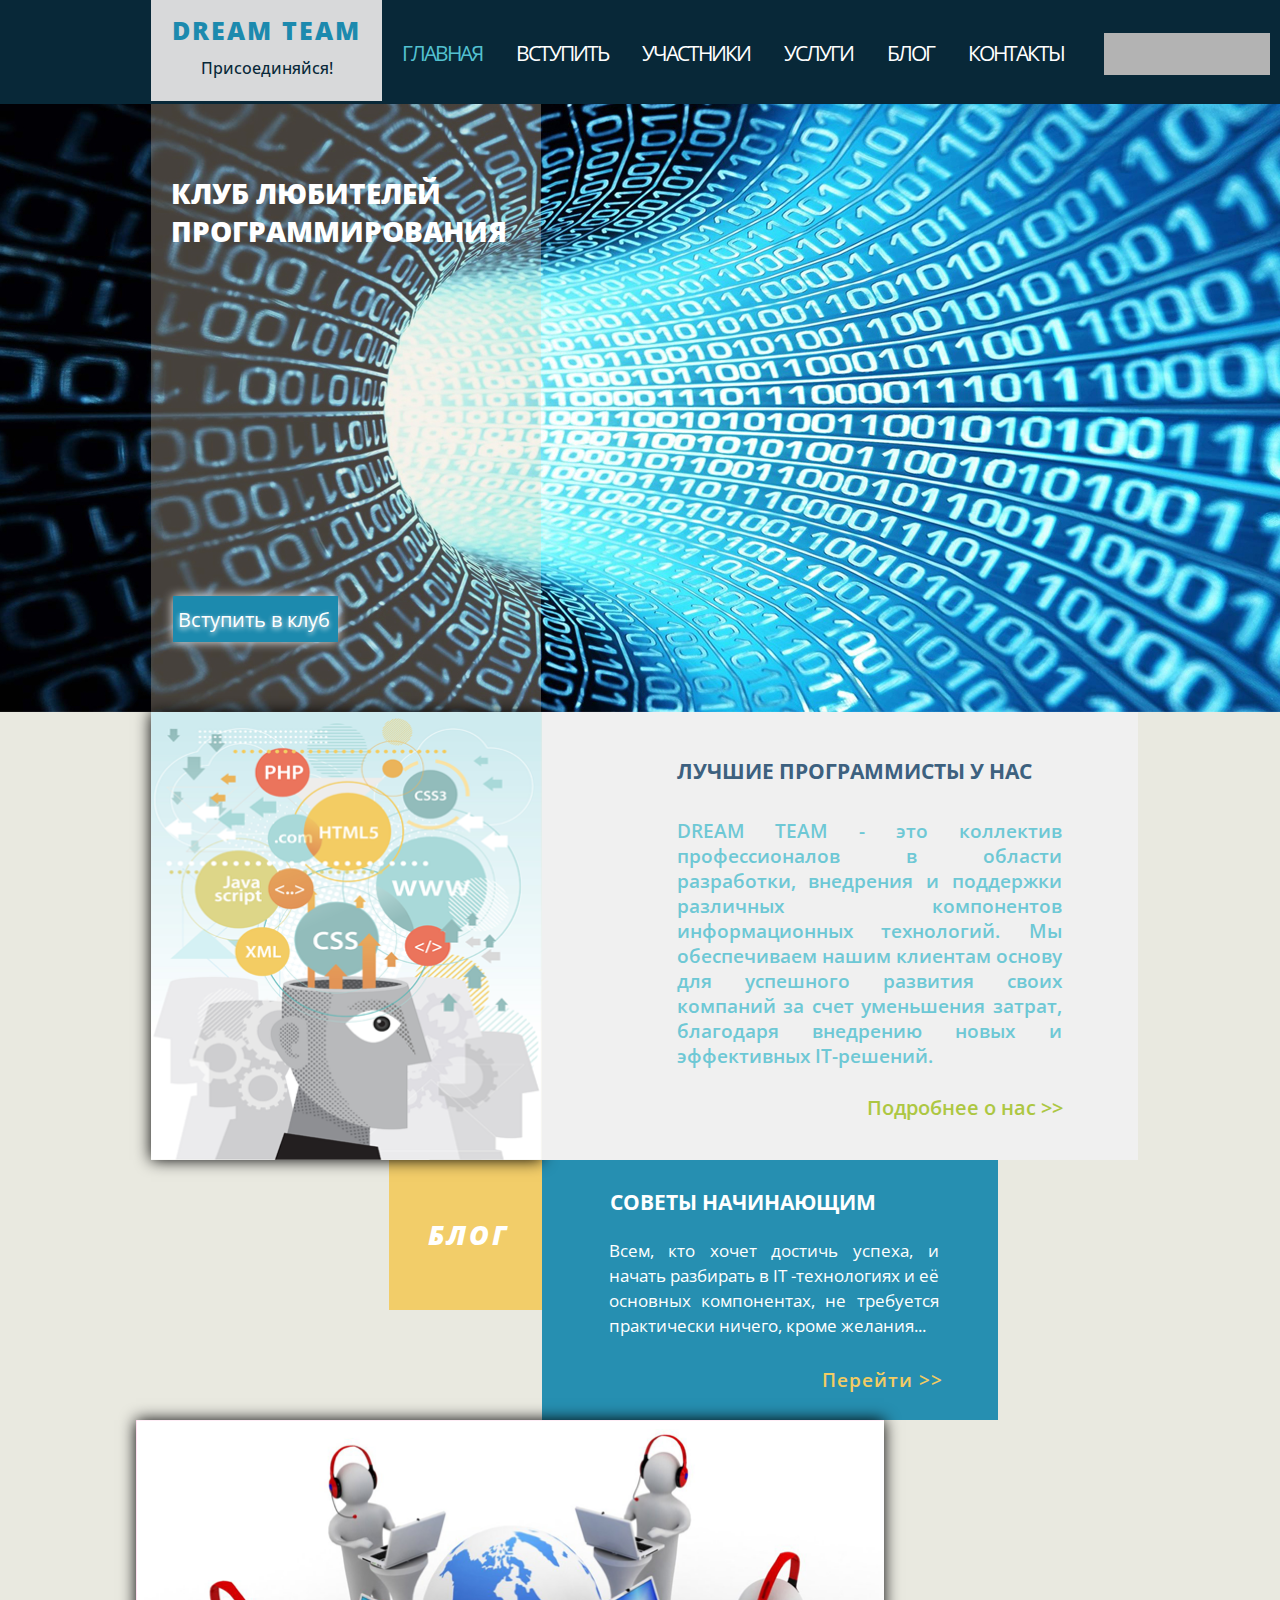
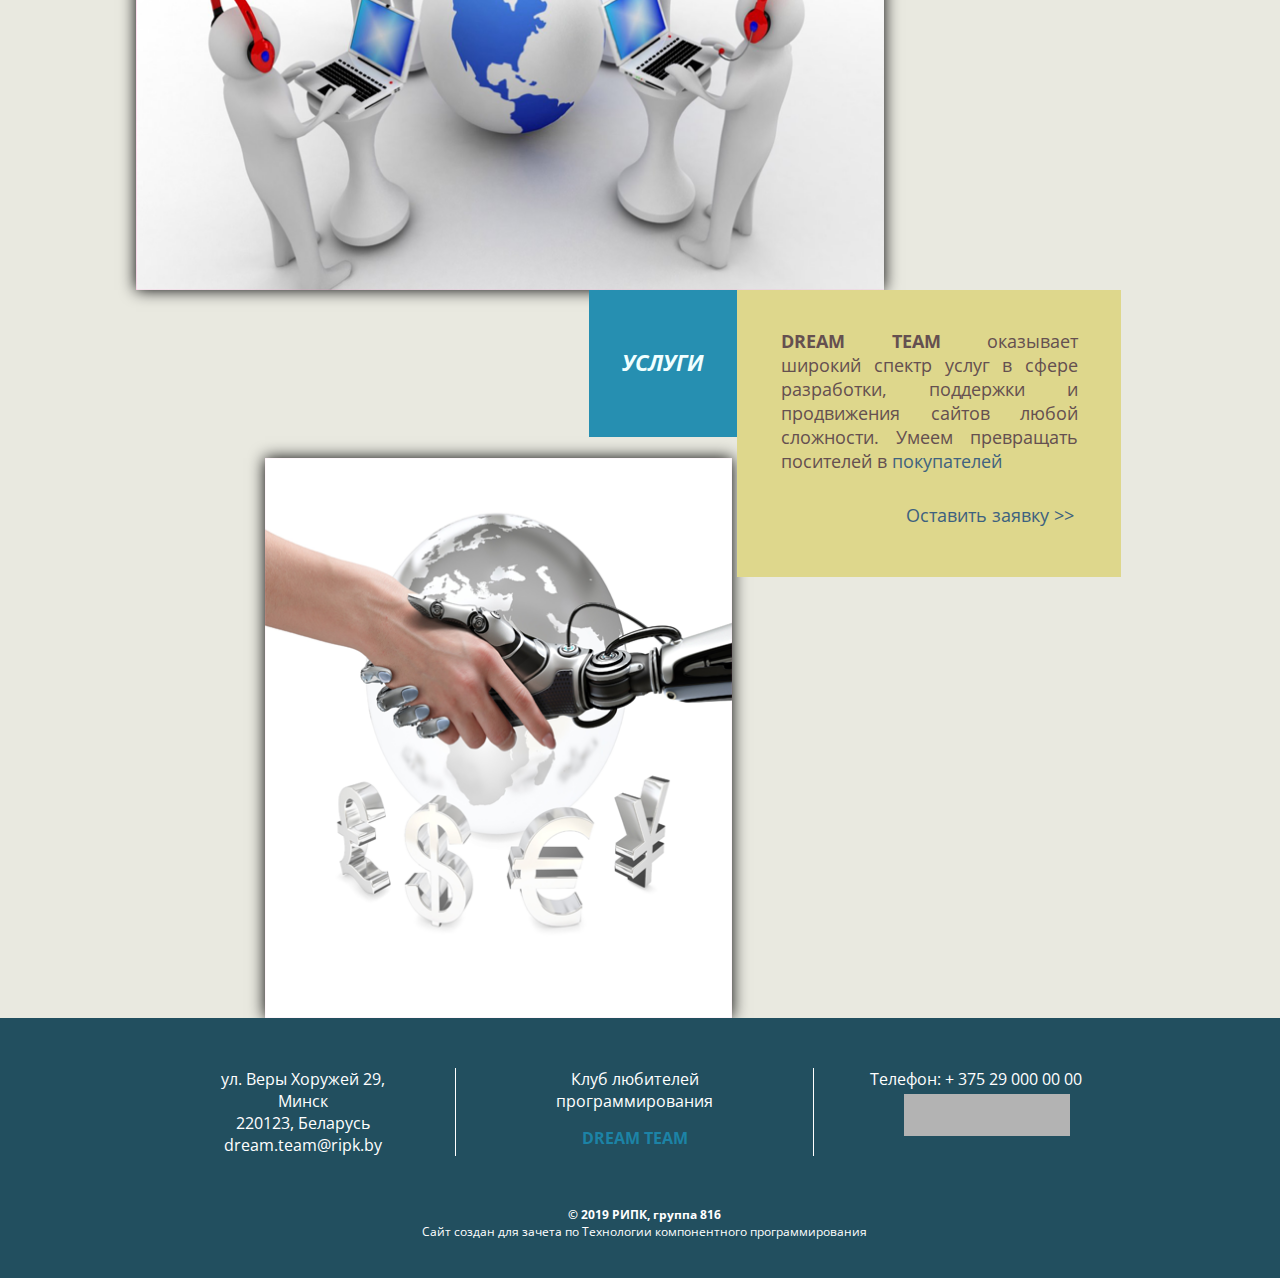
<file: DreamTeamProject/static/index.html>
﻿<!DOCTYPE html>
<html lang="en">

<head>
    <meta charset="UTF-8">
    <meta name="viewport" content="width=device-width, initial-scale=1.0">
    <meta http-equiv="X-UA-Compatible" content="ie=edge">
    <link
        href="https://fonts.googleapis.com/css?family=Open+Sans:300,300i,400,400i,600,600i,700,700i,800,800i&amp;subset=cyrillic"
        rel="stylesheet">
    <link rel="stylesheet" href="css/style.css">
    <link rel="stylesheet" href="css/footer.css">
    <link rel="stylesheet" href="https://use.fontawesome.com/releases/v5.8.1/css/all.css"
        integrity="sha384-50oBUHEmvpQ+1lW4y57PTFmhCaXp0ML5d60M1M7uH2+nqUivzIebhndOJK28anvf" crossorigin="anonymous">
    <link rel="stylesheet" href="css/header.css">
    <title>Dream Team</title>
</head>

<body>
    <header class="var1">
        <div class="link-dream-team">
            <a href="#" target="_blank">
                <div>
                    <h2>DREAM TEAM</h2>
                    <p>Присоединяйся!</p>
                </div>
            </a>
        </div>
        <nav>
            <ul>
                <li><a href="index.html" class="selected">Главная</a></li>
                <li><a href="reg.html">Вступить</a></li>
                <li><a href="list.html">Участники</a></li>
                <li><a href="#">Услуги</a></li>
                <li><a href="#">Блог</a></li>
                <li><a href="#">Контакты</a></li>
            </ul>
        </nav>
        <div class="social-links">
            <a href="#"><i class="fab fa-vk fa-lg"></i></a>
            <a href="#"><i class="fab fa-facebook-f fa-lg"></i></a>
            <a href="#"><i class="fab fa-twitter fa-lg"></i></a>
            <a href="#"><i class="fab fa-instagram fa-lg"></i></a>
        </div>
    </header>
    <main>
        <div class="v2">
            <div class="center-sidebar">
                <p class="center-h">КЛУБ ЛЮБИТЕЛЕЙ ПРОГРАММИРОВАНИЯ</p>
                <div class="reference-block">
                    <p class="ref-p"> <a href="reg.html">Вступить в клуб</a></p>
                </div>

            </div>
        </div>
        <div class="v3">
            <div class="row1">
                <a href="#"><img src="img/MainPage/developer.jpg" alt="head with programs"></a>
                <div>
                    <h3>ЛУЧШИЕ ПРОГРАММИСТЫ У НАС</h3>
                    <p>
                        DREAM TEAM - это коллектив профессионалов в области разработки,
                        внедрения и поддержки различных компонентов информационных технологий.
                        Мы обеспечиваем нашим клиентам основу для успешного развития своих компаний за счет уменьшения
                        затрат,
                        благодаря внедрению новых и эффективных IT-решений.
                    </p>
                    <a href="list.html">Подробнее о нас >></a>
                </div>
            </div>
            <div class="row2">
                <div class="blog">
                    <span>БЛОГ</span>
                </div>
                <div>
                    <h3>СОВЕТЫ НАЧИНАЮЩИМ</h3>
                    <p>
                        Всем, кто хочет достичь успеха,
                        и начать разбирать в IT -технологиях и
                        её основных компонентах, не требуется
                        практически ничего, кроме желания...
                    </p>
                    <a href="#">Перейти >></a>
                </div>
            </div>
        </div>
        <div class="v4">
            <div class="C3">
                <div class="bigblock"><img src="img/MainPage/Usl_1.jpg" alt="Роботы" width="100%" height="100%"></div>
            </div>
            <div class="CCC">
                <div class="C1">
                    <div class="greenblock">
                        <h3>Услуги</h3>
                    </div>

                    <div class="smallblock"><img src="img/MainPage/Usl_2.jpg" alt="Рукопожатие" width="100%"
                            height="100%"></div>
                </div>
                <div class="C2">
                    <div class="grayblock">

                        <p><b>DREAM TEAM </b>оказывает широкий спектр услуг в сфере разработки,
                            поддержки и продвижения сайтов любой сложности.
                            Умеем превращать посителей в <span class="Usltext">покупателей</span>


                        </p>
                        <p class="Usltext2">Оставить заявку >> </p>
                    </div>
                </div>
            </div>
        </div> 
    </main>
    <footer>
        <!--class="v5"-->
        <!-- <div class = "container">!-- -->
        <div id="main">
            <div id="block1">
                    <p> ул. Веры Хоружей 29, Минск </p>
                    <p> 220123, Беларусь </p>
                    <p> dream.team@ripk.by </p>
            </div>
            <div id="block2">
                    <p> Клуб любителей</p>
                    <p>  программирования </p>
                    <p id="block2a"> <strong>  DREAM TEAM </strong></p>
            </div>
            <div id="block3">
                    <p> Телефон: + 375 29 000 00 00</p>
                   
                    <div class="social-links">
                            <a href="#"><i class="fab fa-vk fa-lg"></i></a>
                            <a href="#"><i class="fab fa-facebook-f fa-lg"></i></a>
                            <a href="#"><i class="fab fa-twitter fa-lg"></i></a>
                            <a href="#"><i class="fab fa-instagram fa-lg"></i></a>
                        </div>
            </div>
       </div>

        <div id="copyright">
            <!--нижний блок-->
            
            <p> <strong> &copy; 2019 РИПК, группа 816 </strong></p>
            <p> Сайт создан для зачета по Технологии компонентного программирования </p>
        </div>

    </footer>
</body>

</html>
</file>
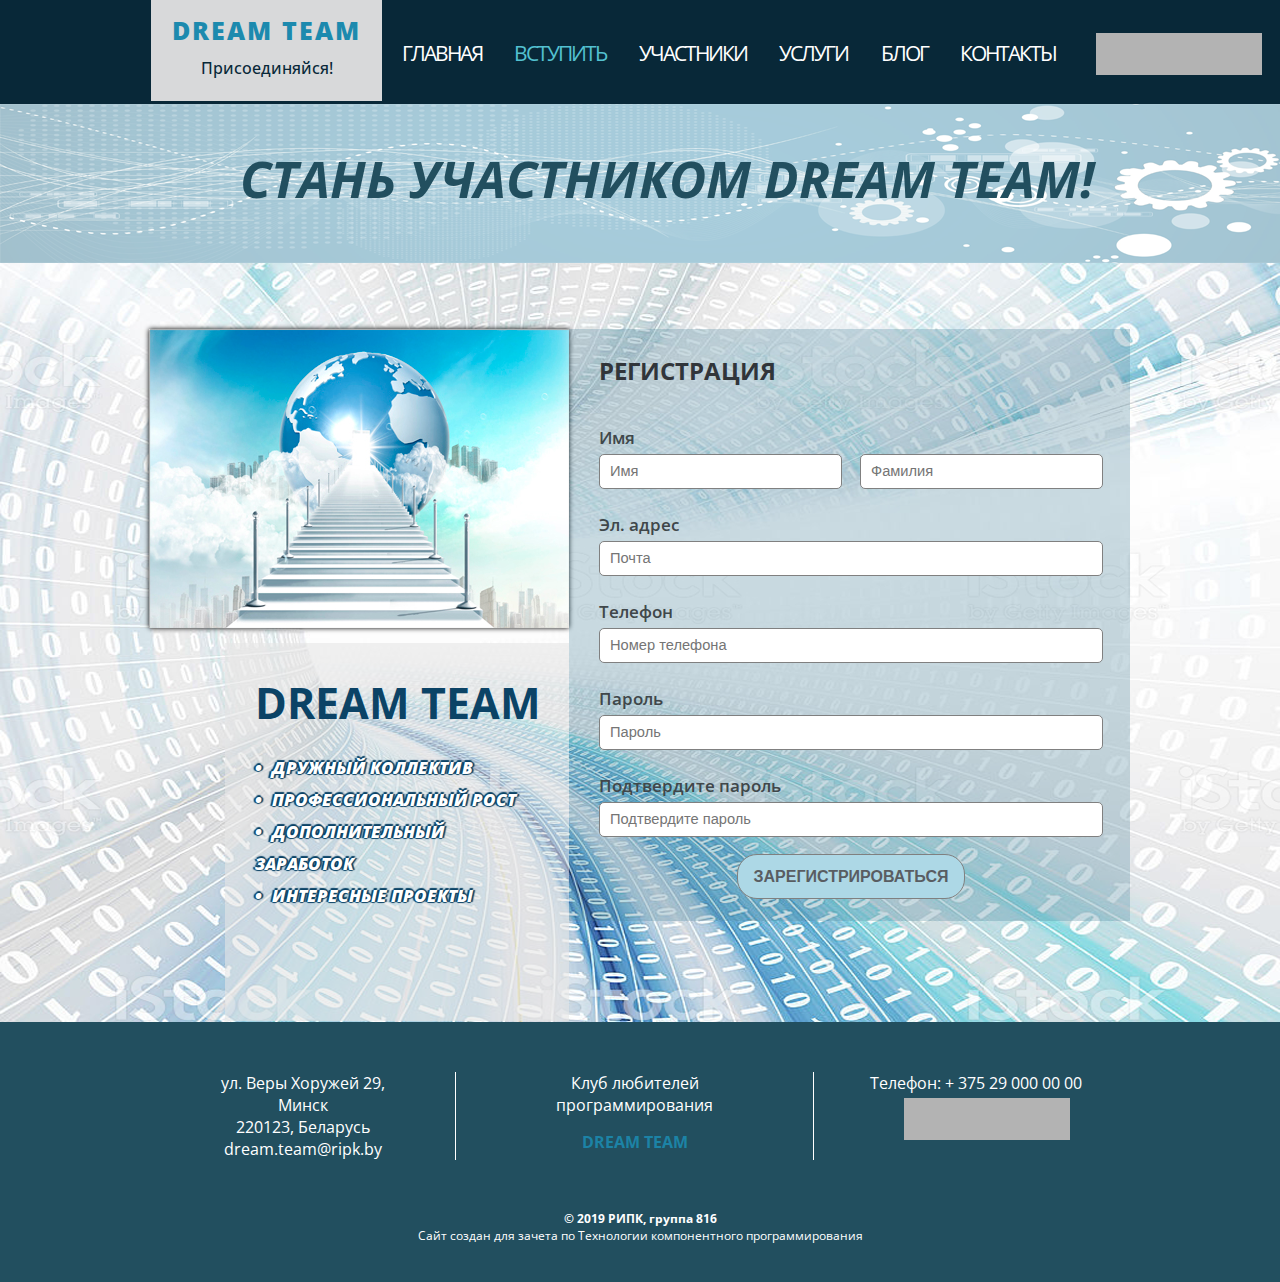
<file: DreamTeamProject/static/reg.html>
﻿<!DOCTYPE html>
<html lang="en">

<head>
    <meta charset="UTF-8">
    <meta name="viewport" content="width=device-width, initial-scale=1.0">
    <meta http-equiv="X-UA-Compatible" content="ie=edge">
    <link
        href="https://fonts.googleapis.com/css?family=Open+Sans:300,300i,400,400i,600,600i,700,700i,800,800i&amp;subset=cyrillic"
        rel="stylesheet">
    <link rel="stylesheet" href="https://use.fontawesome.com/releases/v5.8.1/css/all.css"
        integrity="sha384-50oBUHEmvpQ+1lW4y57PTFmhCaXp0ML5d60M1M7uH2+nqUivzIebhndOJK28anvf" crossorigin="anonymous">
    <link rel="stylesheet" href="css/header.css">
    <link rel="stylesheet" href="css/reg.css">
    <link rel="stylesheet" href="css/footer.css">
    <title>Регистрация</title>
</head>

<body>
    <header class="var1">
        <div class="link-dream-team">
            <a href="#" target="_blank">
                <div>
                    <h2>DREAM TEAM</h2>
                    <p>Присоединяйся!</p>
                </div>
            </a>
        </div>
        <nav>
            <ul>
                <li><a href="index.html">Главная</a></li>
                <li><a href="reg.html" class="selected">Вступить</a></li>
                <li><a href="list.html">Участники</a></li>
                <li><a href="#">Услуги</a></li>
                <li><a href="#">Блог</a></li>
                <li><a href="#">Контакты</a></li>
            </ul>
        </nav>
        <div class="social-links">
            <a href="#"><i class="fab fa-vk fa-lg"></i></a>
            <a href="#"><i class="fab fa-facebook-f fa-lg"></i></a>
            <a href="#"><i class="fab fa-twitter fa-lg"></i></a>
            <a href="#"><i class="fab fa-instagram fa-lg"></i></a>
        </div>
    </header>
    
    <main>
            <!-- Верхний блок с картинкой-фономб надписью и прозрачным слоем -->
            <div class="top-block">
                <h2>СТАНЬ УЧАСТНИКОМ DREAM TEAM!</h2>
            </div>
            <!-- Нижний блок, состоит из двух колонок -->
            <div class="bottom-block">
                <!-- Первая колонка -->
                <div class="bb-left-block">
                    <!-- Изображение с планетой -->
                    <img src="img/Register/road.jpg" alt="Дорога в рай программистов!">
                    <!-- Блок полупрозрачный с листом внутри -->
                    <div>
                        <h1>DREAM TEAM</h1>
                        <ul>
                            <li>Дружный коллектив</li>
                            <li>Профессиональный рост</li>
                            <li>Дополнительный заработок</li>
                            <li>Интересные проекты</li>
                        </ul>
                    </div>
                </div>
                <!-- Правая колонка -->
                <div class="bb-right-block">
                    <!-- Полупрозрачный блок с надписью и формой -->
                    <div class="transparent-block">
                        <p>РЕГИСТРАЦИЯ</p>
                        <form>
                            <!-- В lavel атрибут for указывает к кому он относится, при нажании на label курсор перейдет на поле ввода -->
                            <label for="first name">Имя</label>
                            <input class="first-name" id="first name" type="text" name="first name" placeholder="Имя">
                            <input class="last-name" id="last name" type="text" name="last name" placeholder="Фамилия">
                            <label for="email">Эл. адрес</label>
                            <input type="email" id="email" name="email" placeholder="Почта">
                            <label for="tel">Телефон</label>
                            <input type="tel" id="tel" name="tel" placeholder="Номер телефона">
                            <label for="password">Пароль</label>
                            <input type="password" id="password" name="password" placeholder="Пароль">
                            <label for="re-password">Подтвердите пароль</label>
                            <input type="password" id="re-password" name="re-password" placeholder="Подтвердите пароль">
                            <input class="button" id="register" type="button" name="submit" value="Зарегистрироваться">
                        </form>
                    </div>
                </div>
            </div>
        </main>

    <footer>
        <!--class="v5"-->
        <!-- <div class = "container">!-- -->
        <div id="main">
            <div id="block1">
                    <p> ул. Веры Хоружей 29, Минск </p>
                    <p> 220123, Беларусь </p>
                    <p> dream.team@ripk.by </p>
            </div>
            <div id="block2">
                    <p> Клуб любителей</p>
                    <p>  программирования </p>
                    <p id="block2a"> <strong>  DREAM TEAM </strong></p>
            </div>
            <div id="block3">
                    <p> Телефон: + 375 29 000 00 00</p>
                   
                    <div class="social-links">
                            <a href="#"><i class="fab fa-vk fa-lg"></i></a>
                            <a href="#"><i class="fab fa-facebook-f fa-lg"></i></a>
                            <a href="#"><i class="fab fa-twitter fa-lg"></i></a>
                            <a href="#"><i class="fab fa-instagram fa-lg"></i></a>
                        </div>
            </div>
       </div>

        <div id="copyright">
            <!--нижний блок-->
            
            <p> <strong> &copy; 2019 РИПК, группа 816 </strong></p>
            <p> Сайт создан для зачета по Технологии компонентного программирования </p>
        </div>

    </footer>
    <script src="js/reg.js"></script>
</body>

</html>
</file>
<file: DreamTeamProject/static/css/style.css>
﻿/* --- Base structrure --- */

* {
  box-sizing: border-box;
  margin: 0;
  padding: 0;
}

body {
  display: flex;
  flex-direction: column;
  align-items: center;
  width: 1288px;
  min-height: 100vh;
  margin: 0 auto;
}

main {
  flex: 1;
}


/* --- v1 --- */


/* --- v2 --- */
.v2 {
	display: flex;
	width: 1288px;
	height: 608px;
	background: url(../img/MainPage/matrix.jpg) no-repeat;
}

.center-sidebar {
	display:flex;
	opacity:1;
	height: 608px;
	width: 390px;
	background-color: rgba(231,215,188,0.3);
	margin-left: 151px;	
}
.center-h{
	padding: 70px 20px;
  font-size: 28px;
  font-family: "Open Sans";
  color: rgba(255, 255, 255, 255);
  text-align: left;
  font-weight: 800;

}
.ref-p {
padding: 11px 5px;
color: rgba(255, 255, 255, 255);
font-size: 20px;
text-align: left;
font-weight: 'bold';
font-family: "Open Sans";
text-shadow:0px 2px 5px #f4f7f7;

}
/*что бы ссылки (актив пасив посещен) на переход по страницам был цвета нужного и без подчеркивания*/
.ref-p a{
  text-decoration: none;
  color: white;
 
}

.ref-p a:link{
  text-decoration:none;  
}

.ref-p a:visited, .ref-p a:hover, .ref-p a:active {
  color: rgba(255, 255, 255, 255); 
  
}
.reference-block p {
	display:flex;
	height: 46px;
	width: 165px;
	background-color:#1c8aae;
	position: relative;
	margin-left: -368px;
	margin-top: 492px;
	/*justify-content: center;*/
  align-items: center;
  box-shadow:0 0 10px rgb(236, 240, 241);
  }

  
   
/* --- v3 --- */

.row1,
.row2 {
  display: flex;
  justify-content: center;
  width: 1288px;

  background: #e9e9e0;
}

.row1 img {
  position: relative;
  z-index: 2;

  display: block;
  width: 391px;
  height: 448px;

  box-shadow: 0 0 15px black;
} 

.row1 div {
  position: relative;
  z-index: 3;

  width: 596px;
  height: 448px;

  background: #f0f0f0;
}

.row1 div h3 {
  display: block;
  margin-top: 44px;
  margin-left: 135px;

  font-weight: 700;
  font-size: 16pt;
  font-family: "Open Sans";
  color: rgba(61, 97, 127, 255);
}

.row1 div p {
  width: 385px;
  height: 93px;
  margin-top: 33px;
  margin-left: 135px;

  font-weight: 600;
  font-size: 14pt;
  font-family: "Open Sans";
  color: rgba(110, 200, 213, 255);
}

.row1 div a {
  display: block;
  margin-top: 183px;
  margin-left: 325px;

  font-weight: 600;
  font-size: 15pt;
  font-family: "Open Sans";
  color: #adc742;
  text-decoration: none;
}

.row2 .blog {
  position: relative;
  z-index: 0;

  width: 153px;
  height: 150px;
  margin-left: 98px;

  font-style: italic;
  font-weight: 800;
  font-size: 20pt;
  line-height: 147px;
  font-family: "Open Sans";
  text-align: center;
  color: white;
  letter-spacing: 3px;

  background: #f2cd69;
}

.row2 span {
  display: inline-block;
  margin-top: 2px;
  margin-left: 7px;
}

.row2 div + div {
  width: 456px;
  height: 260px;

  color: white;

  background: #268fb1;
}

.row2 div h3 {
  display: block;
  display: block;
  margin-top: 27px;
  margin-left: 68px;

  font-weight: 700;
  font-size: 16pt;
  font-family: "Open Sans";
}

.row2 div p {
  width: 330px;
  height: 93px;
  margin-top: 22px;
  margin-left: 67px;

  font-weight: 400;
  font-size: 13pt;
  line-height: 25px;
  font-family: "Open Sans";
}

.row2 div a {
  display: block;
  margin-top: 36px;
  margin-left: 280px;

  font-weight: 600;
  font-size: 14pt;
  font-family: "Open Sans";
  color: rgba(243, 204, 99, 255);
  text-decoration: none;
  letter-spacing: 1px;
}

/* --- v4 --- */
.v4 {
  display: flex;
  background: #e9e9e0;
  flex-direction: column;
  
  align-items: flex-start;
  width: 1288px;
}
.C3 {
  
 display: flex;
  
}
.bigblock {   
  background: #ff87c5;
  width: 748px;
  height: 470px;
  margin-left: 136px;    
  box-shadow: 0 0 15px black;
}
.CCC {

  display: flex;
  flex-direction: row;
  margin-left: 265px;
}
.C1 {
 
  display: flex;
  flex-direction: column; 
  align-items: flex-end;  
  
 

  flex-grow: 2;
  
       
}
.greenblock {
  background: #268fb1;
  text-align: center;
 
  text-transform: uppercase;
  padding-top: 12%;
  color: azure;
  float: right;
  width: 148px;
  height: 147px;
  margin-left: 0.5px; 
  
}
.greenblock h3 {
  font-style: italic;
}
.smallblock {
  background: #ff87c5;
  margin-top: 21px;
  margin-right: 5px;
  width: 467px;
height: 560px;
  justify-content: right;
  background-size: 100%;
  box-shadow: 0 0 15px black;
 }
.C2 {
  flex: 4;
  display: flex;
  align-items: flex-start;
  flex-grow: 2;
}

.grayblock {
  display: flex;
  justify-content: left;
  background: #ded78c;
  flex-wrap: wrap;
  width:384px;
  height: 287px;
  margin-right: 3px;
  padding-left: 44px;
  padding-right: 43px;
  padding-top: 10%;
  padding-bottom: 20%;
  color: #655050;
 

}
h3, p {
  font-family: Open Sans;
  
  font-size: 18px;


}
p{
  padding-top: 0%;
  text-align: justify;
  
}
h3 {
  font-size: 22px;
}

.Usltext {
  color: #41637f;
}
.Usltext2 {
  color: #3d617f;
  text-align: right;
  padding-left: 125px; 
  padding-top: 30px; 
}

/* --- v5 --- */
</file>
<file: DreamTeamProject/static/css/footer.css>
footer
{
  display: flex;
  width: 100%;
  background: #224f5f;
  flex-direction: column;
  align-items: flex-start;
  height: 260px;
  font-family: 'Open Sans';
  
}
#main{
  display: flex;
  flex-direction: row;
  

  width: 988px;
  margin:0 150px 0 150px;
  justify-content: center;
}


#copyright /*стиль к элементу с id copyright где находится текст*/
{
  color: #ffffff;
  width: 100%;
  
  
}

#copyright p {
  
  font-weight: 400;
  text-align: center;
  font-size: 12px;
}

#block1
{
  margin:  50px 0px;
  padding: 0px 50px; 
  color: #ffffff;
  border-right: #fff solid 1px;
  
}

#block1 p {
 
  text-align: center;
  font-size: 16px;

  
}


#block2
{
  margin:  50px 0px;
  padding: 0px 100px; 
  color: #fff;
  border-right: #fff solid 1px;
  
}

#block2a
{
  color: #1c83a6;
  padding-top: 15px;
  font-size: 24px;
  
}


#block2 p {
  
  text-align: center;
  font-size: 16px;
}


#block3
{
  margin:  50px 0px;
  padding: 0px 50px; 
  color: #ffffff;
  

}

#block3 p {
  
  text-align: center;
  font-size: 16px;
}
</file>
<file: DreamTeamProject/static/css/header.css>
﻿/* Блок HEADER , состоит из 3-х блоков */
header.var1 {
  font-family: "Open Sans";
  width: 100%;
  height: 104px;
  display: flex;  
  justify-content: flex-start;
  background: #082838;
}

header.var1  a:hover {
  text-shadow:0px 2px 5px #197d8a, 0px 2px 10px  #12505f;
  color: #73cdeb;
}

.selected {
  color: #53c1d1;
}

.selected:hover {
  color: #ffffff !important;
  text-shadow:0px 0px 5px #0261f0, 0px 0px 10px #0261f0;
}

/* Первый блок в header */
.link-dream-team {
  width: 231px;
  height: 101px;
  background: #d8d9da;
  justify-self: flex-start;
  margin-left: 151px;
}

.link-dream-team:hover {
  background: #ffffff;
  text-shadow: 0px 5px 10px #53c1d1;
}

.link-dream-team a {
  width: 100%;
  height: 100%;
  text-decoration: none;
}

.link-dream-team a div {
  height: 100%;
  display: flex;
  flex-direction: column;
  justify-content: center;
}

.link-dream-team h2 {
  font-family: OpenSans-ExtraBold, "Open Sans";
  font-size: 19pt;
  font-weight: 800;
  color: #1c8aae;
  text-align: center;
  letter-spacing: 2px;
  margin: 10px 0;
}

.link-dream-team p {
  font-family: "Open Sans";
  font-weight: 500;
  font-size: 12pt;
  color: #082838;
  text-align: center;
  padding-bottom: 20px;
}

/* Второй блок в header */
nav {
  justify-content: stretch;
  align-self: center;
  flex-grow: 2;
}
nav ul {
  display: flex;
  justify-content: space-between;
  list-style: none;
  padding-left: 0;
  letter-spacing: -2px;
 
}

nav ul li:first-child {
  margin-left: 20px;
}

nav ul li a {
  font-size: 16pt;
  color: #ffffff;
  text-decoration: none;
  text-transform: uppercase;
  text-align: left;
}

/* Третий блок в header */
.social-links {
  width: 166px;
  height: 42px;
  margin: 4px 18px 0 40px;
  display: flex;
  justify-content: center;
  align-items: center;
  align-self: center;
  background: #b3b3b3;
}

.social-links a {
 margin: 0 8px;
}

.social-links a:hover {
  transform: scale(1.5, 1.5);
  transition: transform 0.5s ease-out;
}
.fab {
  color: #ffffff;
}
</file>
<file: DreamTeamProject/static/css/reg.css>
﻿* {
  box-sizing: border-box;
  margin: 0;
  padding: 0;
}

body {
  display: flex;
  flex-direction: column;
  align-items: center;
  width: 1280px;
  min-height: 100vh;
  margin: 0 auto;
}

main {
  flex: 1;
}



main {
  font-family: "Open Sans", Arial, sans-serif; /* Устанавливаем нужный шрифт на всю страницу, принято указывать три вида: 
  подключаемый желаемый шрифт; любой шрифт, взамен первому, если он не загрузился/отсутствует; 
  типовой шрифт, который 100% есть на пк пользователя - monospace, cursive, fantasy */
  flex: 1;
}

/* --- Верхний блок --- */

.top-block {
  width: 1280px;  /* Задаем фиксированную ширину и высоту блока */
  height: 159px;

  background-image: url("../img/Register/members.png");  /* Делаем изображение фоном, используем относительный путь */
}

.top-block h2 {
  position: absolute; /* Выводим заголовок из потока */
  z-index: 1;         /* Индекс 1, что бы заголовок отображался сверху других эелементов */

  margin: 40px 0 0 240px; /* Выравниваем заголовок по центру margin: верх|право|низ|лево */

  font-style: italic;       /* Стиль текста курсив */
  font-weight: 700;         /* Жирность текста, нормальный текст 400, жирный 700 */
  font-size: 38pt;          /* Размер текста, можно указывать в разным единицах, к примеру в px или em */
  color: rgba(34, 79, 95, 255); /* Цвет текста RGBA color: rgba(красный 1-255, зеленый 1-255, синий 1-255, прозрачность 0-1)*/
}

.top-block:after {  /* :after -  псевдоэлемент для бело-прозрачной поверхности фона, 
  в виде прозрачного блока накладываемого на поверхность родительского */
  content: "";      /* Наличие обязательно, без контента не работает */
  position: relative; /* Относительная позиция */

  display: block;     /* Делаем стиль отображения элемента блочным */
  width: 1280px;
  height: 159px;

  background-color: rgba(255, 255, 255, 0.5);
}

/* --- Нижний блок --- */

.bottom-block {
  display: flex;  /* Делаем стиль отображения элемента растягиваемым */
  width: 1280px;
  height: 759px;

  background-image: url("../img/Register/background.png");
}

/* --- Левая половина нижнего блока --- */

.bb-left-block {          /* Левый блок */
  display: flex;
  flex-direction: column; /* Задаем стиль отображение элементов колонками */
  align-items: flex-end;  /* Прижимаем элементы к правому краю родительского элемента */
  min-width: 569px;       /* Устанавливаем минимальную ширину блока, иначе блок будет сжиматься до ширины содержимого */
}

.bb-left-block img {      /* Изображение с планетой */
  margin-top: 66px;

  box-shadow: 0 0 5px;    /* Делаем тень для изображения box-shadow: сдвиг по х|сдвиг по у|радиус размытия  */
}

.bb-left-block div {      /* Прозрачный блок со списком */
  display: inline-block;  /* Делаем стиль отображения элемента строчно-блочным */
  width: 344px;
  height: 378px;
  margin-top: 15px;       /* Отступ от верхнего края элемента до следующего элемента */

  background-color: rgba(230, 230, 230, 0.6);
}

.bb-left-block h1 {       /* Заголовок списка */
  margin: 30px 0 0 30px;  /* Отступы от левого и верхнего края элемента */

  font-weight: 700;
  font-size: 32pt;
  color: rgba(11, 67, 102, 255);
}

.bb-left-block ul {       /* Неотсортированный список - unordered list, список с маркерами, не цифрами */
  width: 270px;
  height: 144px;
  margin: 20px 0 0 30px;  /* Отступы от левого края  и от верхнего */

  list-style: none;       /* Убираем маркеры, т.к. их нельзя отдельно форматировать (только менять цвет и форму), 
  а нам нужен 3д-эффект */
  font-style: italic;
  font-weight: 800;
  font-size: 13pt;
  color: white;
  text-transform: uppercase;  /* Приводим все символы текста в верхнему регистру */
  text-shadow: rgba(11, 67, 102, 255) 2px 0 1px,  
  rgba(11, 67, 102, 255) -2px 0 1px,
  rgba(11, 67, 102, 255) 0 1px 1px,
  rgba(11, 67, 102, 255) 0 -2px 1px;  /* Делаем 3д-текст с помощью набора теней 
  text-shadow: сдвиг по x|сдвиг по y|радиус размытия|цвет - каждая строка делаем отдельную тень, 
  вместе они образуем подобие 3д эффекта*/
}

.bb-left-block ul li {  /* Пункты списка */
  line-height: 32px;    /* Увеличиваем отступы между строками текста, не путать с отступами мужде элементами списка li */
}

.bb-left-block ul li:before {     /* Создаем свои маркеры взамен удаленных используя псевдоэлемент :before */
  content: "•"; /* Маркер */

  padding-right: 10px; /* Отступ от маркера до текста */

  color: white; /* Цвет маркера */
}

/* --- Правая половина нижнего блока --- */

.transparent-block {  /* Прозрачный блок с формой */
  width: 561px;
  height: 592px;
  margin-top: 66px;       /* Отступ от верхнего края до родительского блока */
  padding: 25px 0 0 30px; /* Устанавливаем края для контента (параграф + форма) */

  background-color: rgba(79, 136, 158, 0.3);
}

.transparent-block p {  /* Заголовок формы */
  font-weight: 700;
  font-size: 18pt;
  color: rgba(49, 53, 58, 255);
}

.first-name,    /* Первые два поля ввода */
.last-name {
  width: 243px;
  height: 35px;
}

.first-name {
  margin-right: 14px; /* Отступ между первым и вторым полем ввода */
}

form {
  margin-top: 38px; /* Отступ от форма до параграфа p */
}

input::placeholder {  /* В input есть атрибут placeholder, который отбражает в поле ввода пояснение. 
  Таким способом можно его форматировать */
  padding-left: 10px; /* Отступ от правого края содержимого до границы элемента input */

  font-size: 11pt;
}

label {               /* Заголовки полей ввода */
  display: block;     /* Способ отображения блочный - элемент занимает всю ширину родительского блока, 
  любой другой элемент начинается со следующей строки */
  margin-bottom: 5px; /* Отступ от верхнего края label до верхней границы элемента input, заголовки над input */
  font-weight: 600;
  font-size: 13pt;
  color: rgba(64, 71, 74, 255);
}

input {           /* Поля ввода */
  width: 504px;
  height: 35px;
  margin-bottom: 23px;

  border: 1px solid gray;   /* Задаем границы полей ввода */
  border-radius: 5px;         /* Закругляем края, там где есть границы, без границ не работает */
}

.button {         /* Кнопка регистрации */
  width: 228px;
  height: 45px;
  margin-top: -6px;
  margin-left: 138px;

  font-weight: 700;
  font-size: 12pt;
  color: rgba(89, 93, 98, 1);
  text-transform: uppercase;

  background-color: lightblue;
  border-radius: 20px;
}

.button:hover {   /* :hover - псевдокласс, отвечает за то, что будет происходить при наведение курсора на элемент */
  background-color: rgb(70, 231, 236);     /* При наведении курсора изменяем цвет кнопки */
}
</file>
